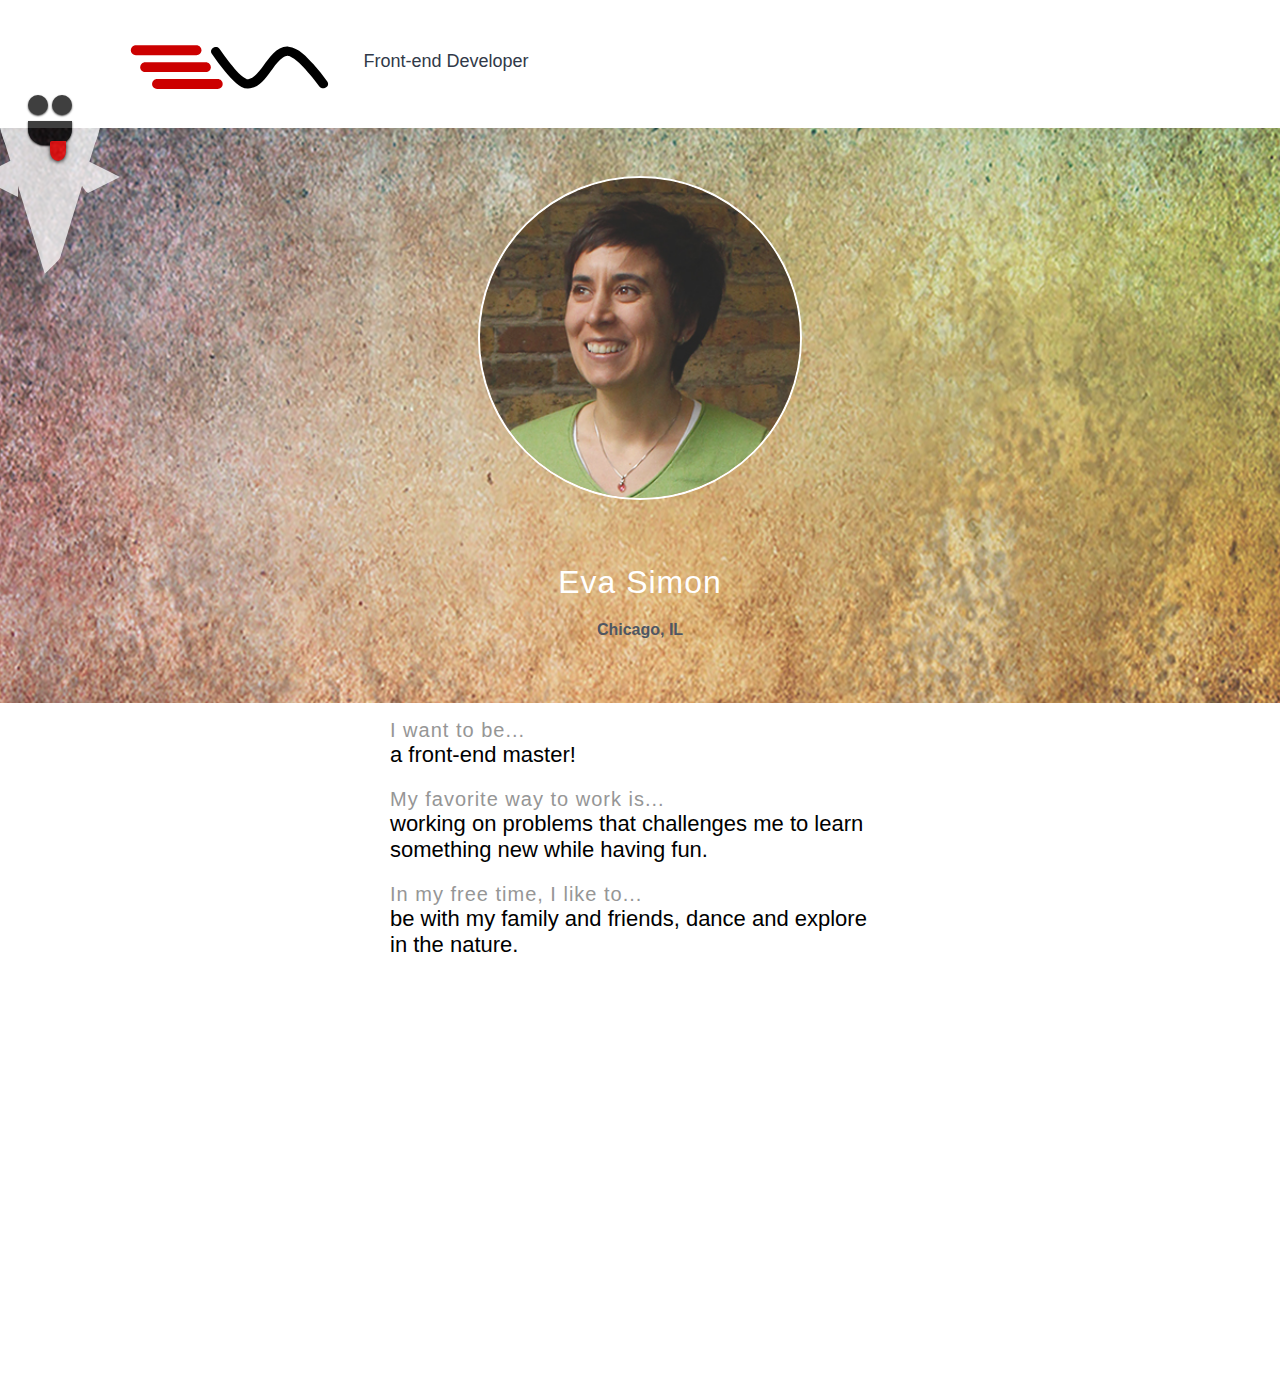
<file: aboutme/index.html>
<!DOCTYPE html>
<html>
    <head>
        <title>About Me ~ Eva Simon</title>
        <meta charset="utf-8">
        <meta name="viewport" content="width=device-width, initial-scale=1">
        <link href="http://fonts.googleapis.com/css?family=Source+Sans+Pro:300,400,600,700" rel="stylesheet">
        <link rel="stylesheet" href="css/styles.css">
    </head>
    <body>
        <main>
            <header>
                <div class="content header-content">
                    <img class="eva-logo" src="images/my_logo.svg" alt="Eva Simon Logo">
                    <h1>Front-end Developer</h1>
                </div>
            </header>
            <section class="hero">
                <div class="content hero-bkg">
                    <img class="my-picture" src="images/my_image.jpg?zoom=2&amp;resize=300%2C300" alt="This is a picture of me">
                    <p class="my-name my-info">Eva Simon</p>
                    <p class="my-city">Chicago, IL</p>
                </div>
            </section>
            <section class="about-me content">
                <p class="iama">I want to be...</p>
                <p class="my-info">a front-end master!</p>
                <p class="iama">My favorite way to work is...</p>
                <p class="my-info">working on problems that challenges me to learn something new while having fun.</p>
                <p class="iama">In my free time, I like to...</p>
                <p class="my-info">be with my family and friends, dance and explore in the nature. </p>
            </section>
        </main>
        <aside>
            <div class='container-aside'>
              <div class='ghost'>
                <div class='head inB'>
                  <div class='eye inB'></div>
                  <div class='eye inB'></div>
                  <div class='mouth'>
                    <div class='tongue'></div>
                  </div>
                </div>
                <br/>
                <div class='body inB'></div>
                <br/>
                <div class='arm'></div>
                <div class='arm r'></div>
              </div>
            </div>
        </aside>
    <script src="js/script.js"></script>
    </body>
</html>
</file>
<file: aboutme/css/styles.css>
body {
  font-family: sans-serif;
  margin: 0;
}

.content {
/*max-width: 500px;*/
  margin: 0 auto;
  text-align: center;
  width: 80%;
}


/* HEADING */

.header-content {
  height: 100%;
}

header {
  height: 10vw;
  width: 100%;
}

.eva-logo {
  float: left;
  max-height: 100%;
  padding-top: 4%;
  width:20%;
}

h1 {
  float: left;
  padding: 5% 0 0 3%;
  width: 77%;
  font-weight: normal;
  -webkit-margin-before: 0;
  -webkit-margin-after: 0;
  color: #303948;
  text-align: left
}

/* MEDIA QUERIES */

@media screen and (max-width: 380px) {
  h1 {
    font-size: 14px;
  }
}

@media screen and (max-width: 464px) and (min-width: 381px) {
  h1 {
    font-size: 16px;
  }
}

@media screen and (min-width: 465px) {
  h1 {
    font-size: 18px;
  }
}

@media screen and (min-width: 550px) {
/*  .header-content {
    padding-top: 15px;
  }*/
}

@media screen and (max-width: 549px) {
/*  .header-content {
    padding-top: 5px;
  }*/
}


/* MAIN SECTIONS */

.hero {
  padding: 3em 0;
  max-width: 100%;
  /*background-color: #294860;*/
  /*background-color: #009245; */
  /*background-color: #c00;*/
  background:url('../images/autumn.jpg') no-repeat center;
  color: white;
  opacity: .85;
}

.hero-bkg {
  width: 100%;
}

.my-picture {
  display: block;
  margin: 0 auto 5%;
  max-width: 100%;
  width: 25%;
  border: 2px solid white;
  -webkit-border-radius: 50%;
  -moz-border-radius: 50%;
  border-radius: 50%;
}

.my-city{
  color: #303948;
  font-weight: 700;
}

.iama {
  max-width: 100%;
  color: #969696;
  letter-spacing: 0.05em;
  font-size: 20px;
  margin: 0;
}

.my-info {
  max-width: 100%;
  font-size: 22px;
  margin: 0 auto 20px;
}

.my-info:last-of-type {
  margin: 0;
}

.my-name {
  color: white;
  font-size: 2em;
  letter-spacing: 1px;
}

.about-me {
  max-width: 500px;
  padding: 1em;
  text-align: left;
}

/* ASIDE SECTIONS */

.inB {
  display:inline-block;
}

/*html, body {
  margin:0;
  height:100%;
  background:linear-gradient(#000, #111, #333, #222);
  overflow:hidden;
}*/

.container-aside {
  margin:auto;
  width:600px;
  height:400px;
  /*background:url('http://i.imgur.com/1DQM5zv.gif') no-repeat center;*/
  text-align:center;
  border-radius:16px;
  box-shadow:0 4px 64px white;
}

.ghost {
  margin:auto;
  margin-top:46px;  
  text-align:center;
  opacity:.75;
  position:absolute;
  left:0px;
  top:25px;
  animation:upDownRL 4s linear infinite;
}

@keyframes upDownRL {

  25% {
    left:-130px;
    top:62px;
  }
  50% {
    left:20px;
    top:26px;
  }
  75% {    
    left:80px;
    top:84px;
  }

}

.head {
  width:100px;
  height:100px;
  background:white;
  border-radius:100%;
}

.eye {
  width:20px;
  height:20px;
  background:#000;
  border-radius:100%;
  box-shadow:0 1px 2px #000;
  position:relative;
  top:24px;
}

@keyframes blink {
  50% {
    transform:rotatex(90deg);
  } 
}

.mouth {
  margin:auto;
  margin-top:26px;
  width:44px;
  height:24px;
  background:#000;
  border-bottom-left-radius:16px;
  border-bottom-right-radius:16px;
  box-shadow:0 1px 2px #000;
  position:relative;
  z-index:10;
}

.tongue {
  width:16px;
  height:20px;
  background:red;
  border-top-left-radius:4px;
  border-bottom-left-radius:100%;
  border-bottom-right-radius:100%;
  box-shadow:0 1px 4px #000;
  position:relative;
  top:20px;
  left:22px;
  animation:tngWig .25s linear infinite;
}

@keyframes tngWig {
  25% {
    border-bottom-left-radius:25%;
  }
  75% {
    left:20px;
    border-bottom-right-radius:25%;
  }
}

.body {
  width:0;
  border-left: 50px solid transparent;
  border-right: 50px solid transparent;
  border-top: 164px solid white;
  border-bottom-right-radius:100%;
  position:relative;
  top:-44px;
  animation:tlWig 1.25s linear infinite;
}

@keyframes tlWig {
  50% {
    border-top: 140px solid white;
    border-bottom-right-radius:80%;
  }
}

.arm {
  display:inline-block;
  width: 0;
  height: 0;
  border-top: 20px solid transparent;
  border-right: 40px solid white;
  border-bottom: 20px solid transparent;
  border-bottom-left-radius:40px;
  position:relative;
  top:-182px;
  left:-30px;
  animation:arms 1.25s linear infinite;
}

.arm.r {
  border-left: 40px solid white;
  border-right: none;
  border-bottom-right-radius:40px;
  left:28px;
  animation:arms 1.25s linear infinite;
}

@keyframes arms {
  50% {
    top:-168px;
  }
}
</file>
